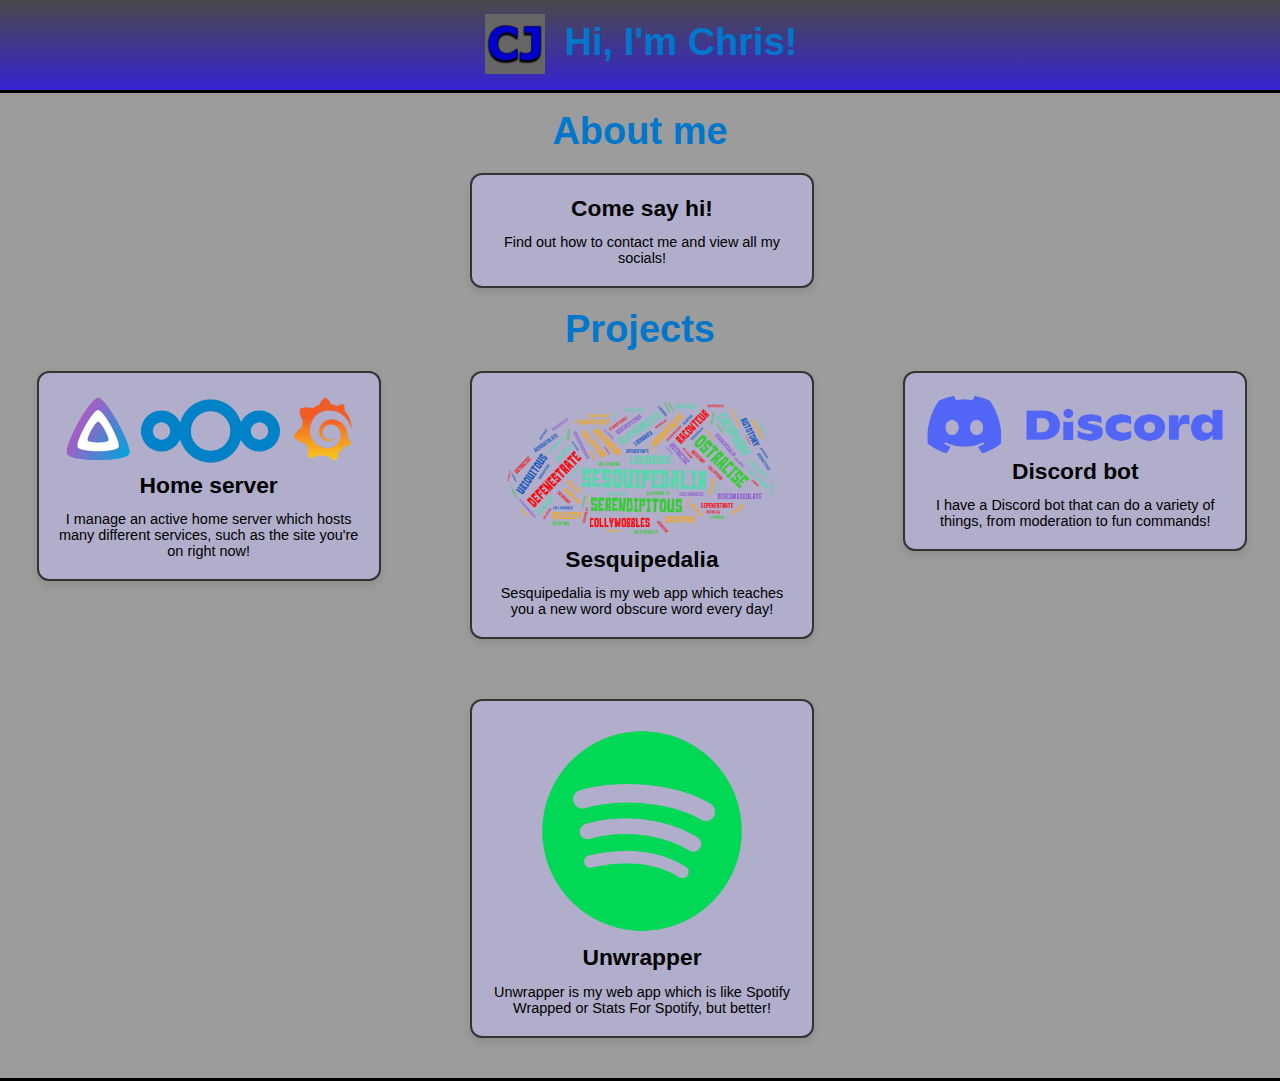
<file: index.html>
<!DOCTYPE html>
<html lang="en">
  <head>
    <meta charset="UTF-8">
    <meta name="viewport" content="width=device-width, initial-scale=1.0">
    <meta http-equiv="X-UA-Compatible" content="ie=edge">
    <title>Chris Jones</title>
    <link rel="stylesheet" href="style.css">
    <link rel="manifest" href="manifest.json">
    <link rel="icon" href="icon-512.jpg" type="image/png">
  </head>
  <body>
    
    <div class="section banner" style="padding:1px">
      <a href="https://cjones.cymru">
        <img src="icon-512.jpg" alt="CJ logo" height="60px">
      </a>
      <h1>
        Hi, I'm Chris!
      </h1>
    </div>
    <div class="banner-back"></div>

    <div class="section">
      
      <h1 style="margin-bottom: 0">About me</h1>

      <a href="https://cjones.cymru/about-me" class="boxlink">
        <div class="box clickable">
          <!-- <img src="images/discord-logo.png" alt="Discord logo" height="auto" width="100%"> -->
          <h3>Come say hi!</h3>
          Find out how to contact me and view all my socials!
        </div>
      </a>
    <!--</div>
    <div class="section">-->
      

      <h1 style="margin-bottom: 0">Projects</h1>
      <div class="grid-container" style="display: flex; flex-wrap: wrap; gap: 20px;">
        <a href="https://cjones.cymru/portal" class="boxlink">
          <div class="box clickable">
            <img src="images/homeserverSimple1.png" alt="Home server image featuring the Nextcloud, Jellyfin and Grafana logos" height="auto" width="100%">
            <h3>Home server</h3>
            I manage an active home server which hosts many different services, such as the site you're on right now!
          </div>
        </a>


        <a href="https://sesquipedalia.cjones.cymru" class="boxlink">
          <div class="box clickable">
            <img src="images/Sesquipedalia.png" alt="Sesquipedalia image" height="auto" width="100%">
            <h3>Sesquipedalia</h3>
            Sesquipedalia is my web app which teaches you a new word obscure word every day!
          </div>
        </a>
  
        <a href="https://cjones.cymru/discord" class="boxlink">
          <div class="box clickable">
            <img src="images/discord-logo.png" alt="Discord logo" height="auto" width="100%">
            <h3>Discord bot</h3>
            I have a Discord bot that can do a variety of things, from moderation to fun commands!
          </div>
        </a>

        <a href="https://unwrapper.cjones.cymru" class="boxlink">
          <div class="box clickable">
            <img src="images/spotify-logo.png" alt="Spotify logo" height="auto" width="100%">
            <h3>Unwrapper</h3>
            Unwrapper is my web app which is like Spotify Wrapped or Stats For Spotify, but better!
          </div>
        </a>

      </div>
    </div>
    
    <!--<div class="section">
      <h2>Contact</h2>
      
    </div>>-->

  </body>
</html>
</file>
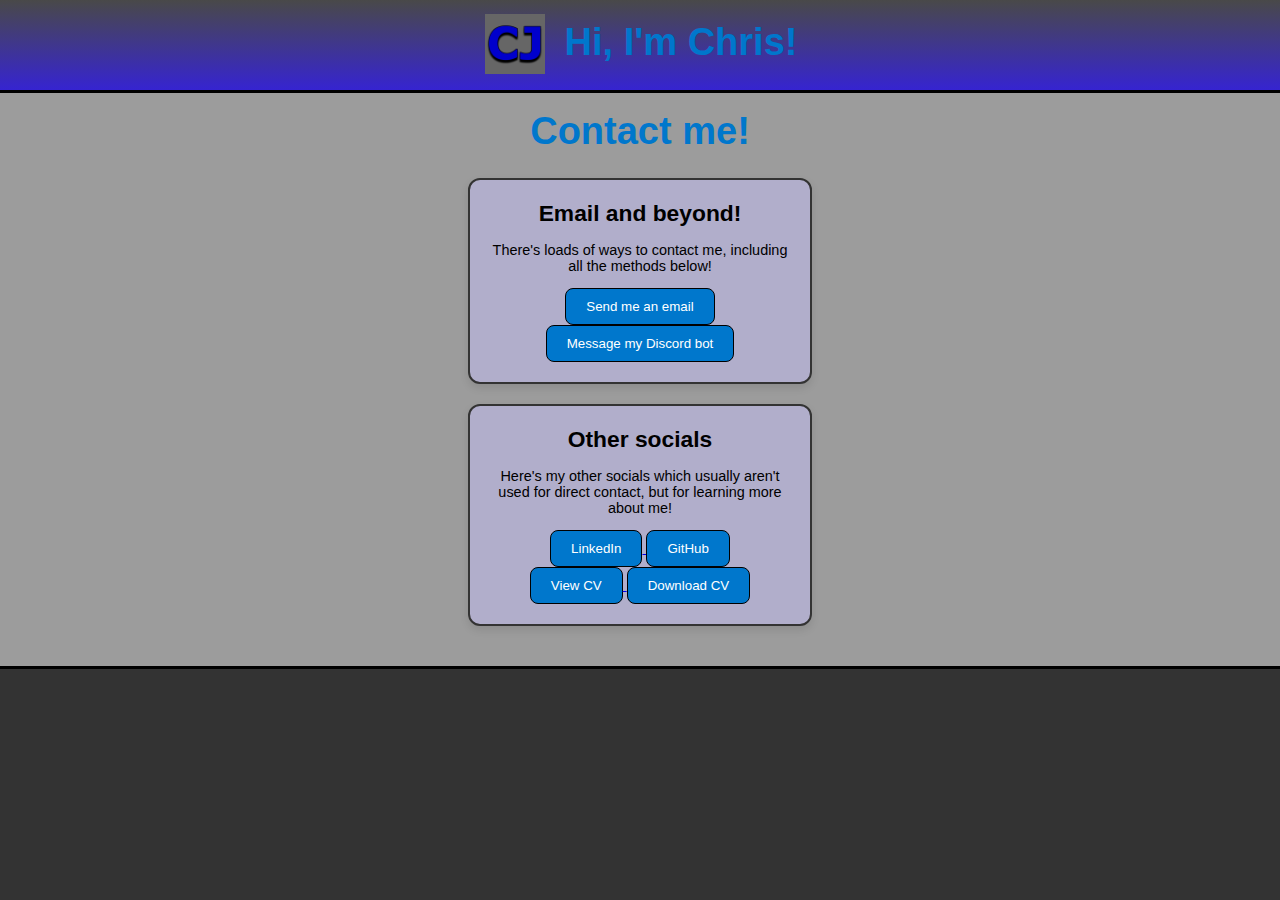
<file: about-me/index.html>
<!DOCTYPE html>
<html lang="en">
  <head>
    <meta charset="UTF-8">
    <meta name="viewport" content="width=device-width, initial-scale=1.0">
    <meta http-equiv="X-UA-Compatible" content="ie=edge">
    <title>About Me</title>
    <link rel="stylesheet" href="../style.css">
    <link rel="manifest" href="../manifest.json">
    <link rel="icon" href="../icon-512.jpg" type="image/png">
  </head>
  <body>

    <div class="section banner" style="padding:1px">
      <a href="https://cjones.cymru">
        <img src="../icon-512.jpg" alt="CJ logo" height="60px">
      </a>
      <h1>
        Hi, I'm Chris!
      </h1>
    </div>
    <div class="banner-back"></div>

    <div class="section">
      <h1>Contact me!</h1>
      <div class="box">
        <h3>Email and beyond!</h3>
        <p>
          There's loads of ways to contact me, including all the methods below!
        </p>
        <a href="#" id="contactBtn" data-user="christopher.jones2559" data-domain="gmail.com">
          <button>Send me an email</button>
        </a> <!--Uses fancy thing so bots can't scrape my email.-->
        <a href="https://cjones.cymru/discord" target="_blank">
          <button>Message my Discord bot</button>
        </a> 
      </div>
      
      <div class="box">
        <h3>Other socials</h3>
        <p>
          Here's my other socials which usually aren't used for direct contact, but for learning more about me!
        </p>
        <a href="https://www.linkedin.com/in/chrisjones2559/" target="_blank">
          <button>LinkedIn</button>
        </a>
        <a href="https://github.com/c-jones2559" target="_blank">
          <button>GitHub</button>
        </a>
        <br>
        <a href="https://cjones.cymru/about-me/cv" target="_blank">
          <button>View CV</button>
        </a>
        <a href="https://cjones.cymru/about-me/cv/Christopher-jones-CV.pdf" download>
          <button>Download CV</button>
        </a>
      </div>
    
    </div>
    
    </div>
  </body>
</html>
</file>
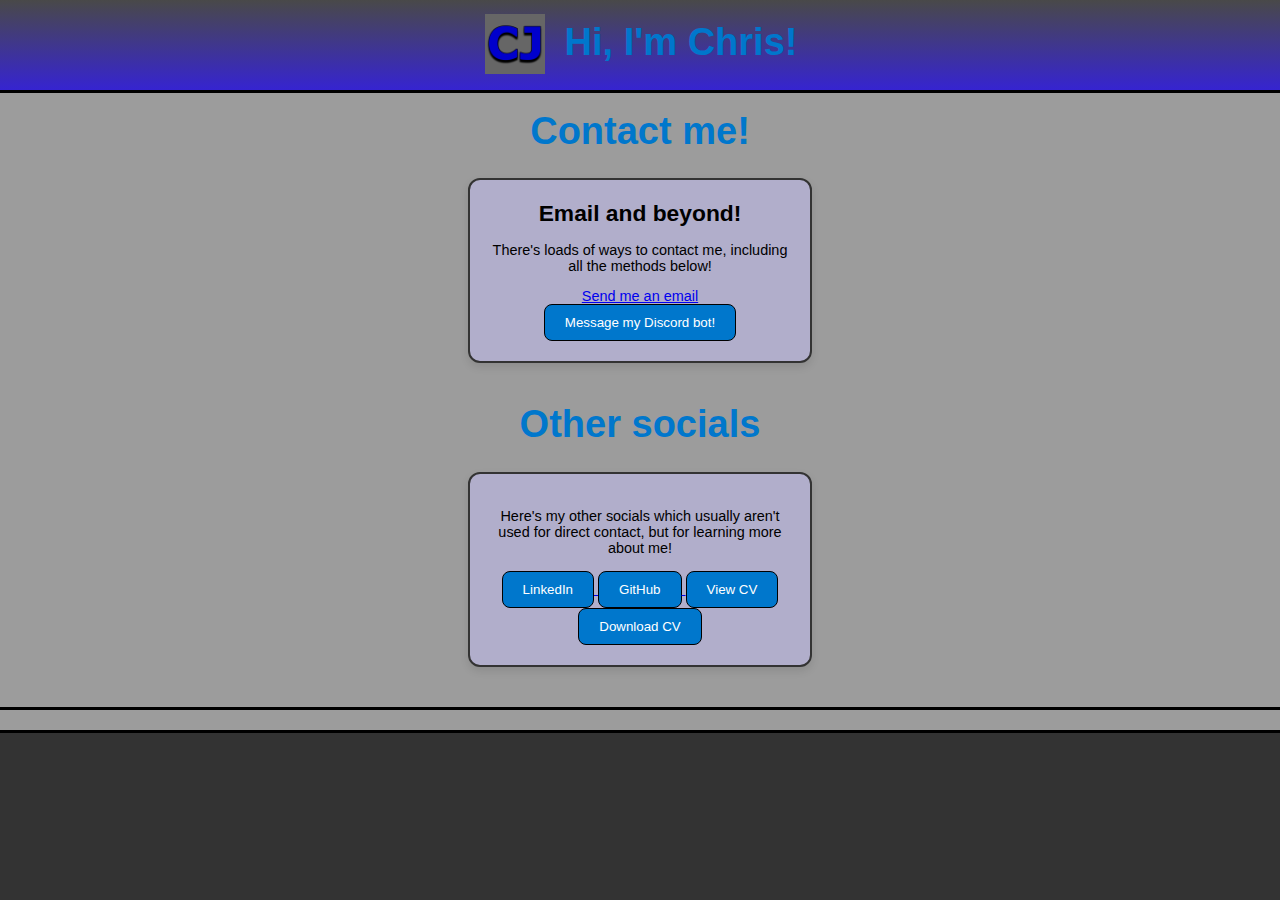
<file: aboutme/index.html>
<!DOCTYPE html>
<html lang="en">
  <head>
    <meta charset="UTF-8">
    <meta name="viewport" content="width=device-width, initial-scale=1.0">
    <meta http-equiv="X-UA-Compatible" content="ie=edge">
    <title>About Me</title>
    <link rel="stylesheet" href="../style.css">
    <link rel="manifest" href="../manifest.json">
    <link rel="icon" href="../icon-512.jpg" type="image/png">
  </head>
  <body>

    <div class="section banner" style="padding:1px">
      <a href="https://cjones.cymru">
        <img src="../icon-512.jpg" alt="CJ logo" height="60px">
      </a>
      <h1>
        Hi, I'm Chris!
      </h1>
    </div>
    <div class="banner-back"></div>

    <div class="section">
      <h1>Contact me!</h1>
      <div class="box">
        <h3>Email and beyond!</h3>
        <p>
          There's loads of ways to contact me, including all the methods below!
        </p>
        <a href="#" class="email-btn" id="contactBtn" data-user="christopher.jones2559" data-domain="gmail.com">
          Send me an email
        </a> <!--Uses fancy thing so bots can't scrape my email.-->
        <a href="https://cjones.cymru/discord" target="_blank">
          <button>Message my Discord bot!</button>
        </a> 
      </div>

      <div class="section">
      <h1>Other socials</h1>
      <div class="box">
        <h3></h3>
        <p>
          Here's my other socials which usually aren't used for direct contact, but for learning more about me!
        </p>
        <a href="https://www.linkedin.com/in/chrisjones2559/" target="_blank">
          <button>LinkedIn</button>
        </a>
        <a href="https://github.com/c-jones2559" target="_blank">
          <button>GitHub</button>
        </a>
        <a href="https://cjones.cymru/about-me/cv" target="_blank">
          <button>View CV</button>
        </a>
        <a href="https://cjones.cymru/about-me/cv/Christopher-jones-CV.pdf" download>
          <button>Download CV</button>
        </a>
      </div>
    
    </div>
    
    </div>
  </body>
</html>
</file>
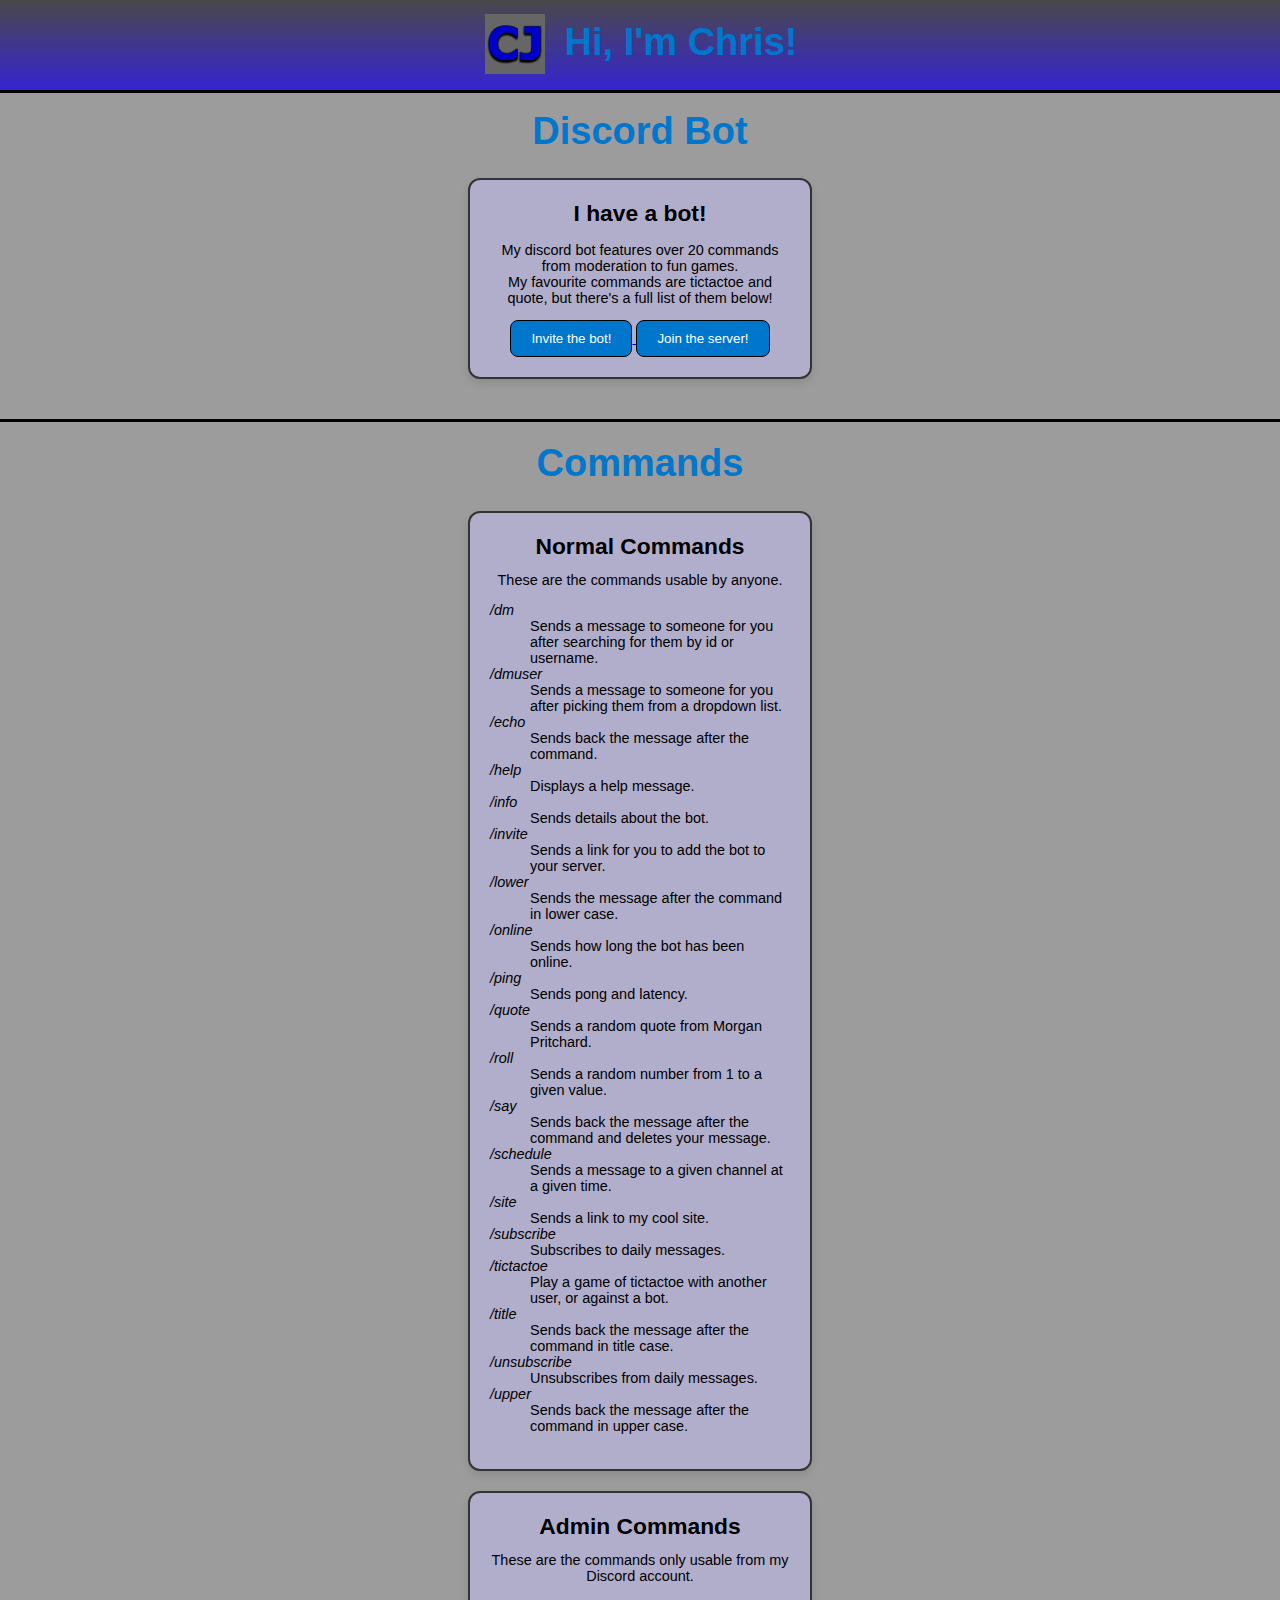
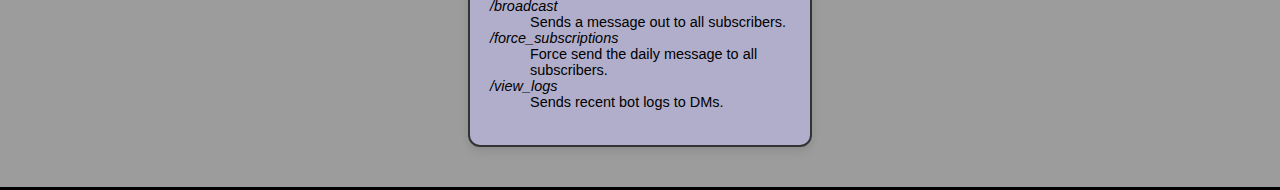
<file: discord/index.html>
<!DOCTYPE html>
<html lang="en">
  <head>
    <meta charset="UTF-8">
    <meta name="viewport" content="width=device-width, initial-scale=1.0">
    <meta http-equiv="X-UA-Compatible" content="ie=edge">
    <title>Chris Jones</title>
    <link rel="stylesheet" href="../style.css">
    <link rel="manifest" href="../manifest.json">
    <link rel="icon" href="../icon-512.jpg" type="image/png">
  </head>
  <body>

    <div class="section banner" style="padding:1px">
      <a href="https://cjones.cymru">
        <img src="../icon-512.jpg" alt="CJ logo" height="60px">
      </a>
      <h1>
        Hi, I'm Chris!
      </h1>
    </div>
    <div class="banner-back"></div>

    <div class="section">
      <h1>Discord Bot</h1>
      <div class="box">
        <h3>I have a bot!</h3>
        <p>
          My discord bot features over 20 commands from moderation to fun games. <br>
          My favourite commands are tictactoe and quote, but there's a full list of them below!
        </p>
        <a href="https://cjones.cymru/discord/invite" target="_blank">
          <button>Invite the bot!</button>
        </a>
        <a href="https://cjones.cymru/discord/join" target="_blank">
          <button>Join the server!</button>
        </a>
      </div>
    
    </div>
    <div class="section">
      <h1>Commands</h1>
      <div class="box">
        <h3>Normal Commands</h3>
        These are the commands usable by anyone.
        <dl style="text-align: left">
          <dt><i>/dm</i></dt>
          <dd>Sends a message to someone for you after searching for them by id or username.</dd>
          <dt><i>/dmuser</i></dt>
          <dd>Sends a message to someone for you after picking them from a dropdown list.</dd>
          <dt><i>/echo</i></dt>
          <dd>Sends back the message after the command.</dd>
          <dt><i>/help</i></dt>
          <dd>Displays a help message.</dd>
          <dt><i>/info</i></dt>
          <dd>Sends details about the bot.</dd>
          <dt><i>/invite</i></dt>
          <dd>Sends a link for you to add the bot to your server.</dd>
          <dt><i>/lower</i></dt>
          <dd>Sends the message after the command in lower case.</dd>
          <dt><i>/online</i></dt>
          <dd>Sends how long the bot has been online.</dd>
          <dt><i>/ping</i></dt>
          <dd>Sends pong and latency.</dd>
          <dt><i>/quote</i></dt>
          <dd>Sends a random quote from Morgan Pritchard.</dd>
          <dt><i>/roll</i></dt>
          <dd>Sends a random number from 1 to a given value.</dd>
          <dt><i>/say</i></dt>
          <dd>Sends back the message after the command and deletes your message.</dd>
          <dt><i>/schedule</i></dt>
          <dd>Sends a message to a given channel at a given time.</dd>
          <dt><i>/site</i></dt>
          <dd>Sends a link to my cool site.</dd>
          <dt><i>/subscribe</i></dt>
          <dd>Subscribes to daily messages.</dd>
          <dt><i>/tictactoe</i></dt>
          <dd>Play a game of tictactoe with another user, or against a bot.</dd>
          <dt><i>/title</i></dt>
          <dd>Sends back the message after the command in title case.</dd>
          <dt><i>/unsubscribe</i></dt>
          <dd>Unsubscribes from daily messages.</dd>
          <dt><i>/upper</i></dt>
          <dd>Sends back the message after the command in upper case.</dd>
        </dl>
      </div>
      <div class="box">
        <h3>Admin Commands</h3>
        These are the commands only usable from my Discord account.
        <dl style="text-align: left">
          <dt><i>/broadcast</i></dt>
          <dd>Sends a message out to all subscribers.</dd>
          <dt><i>/force_subscriptions</i></dt>
          <dd>Force send the daily message to all subscribers.</dd>
          <dt><i>/view_logs</i></dt>
          <dd>Sends recent bot logs to DMs.</dd>
        </dl>
      </div>
    </div>
  </body>
</html>
</file>
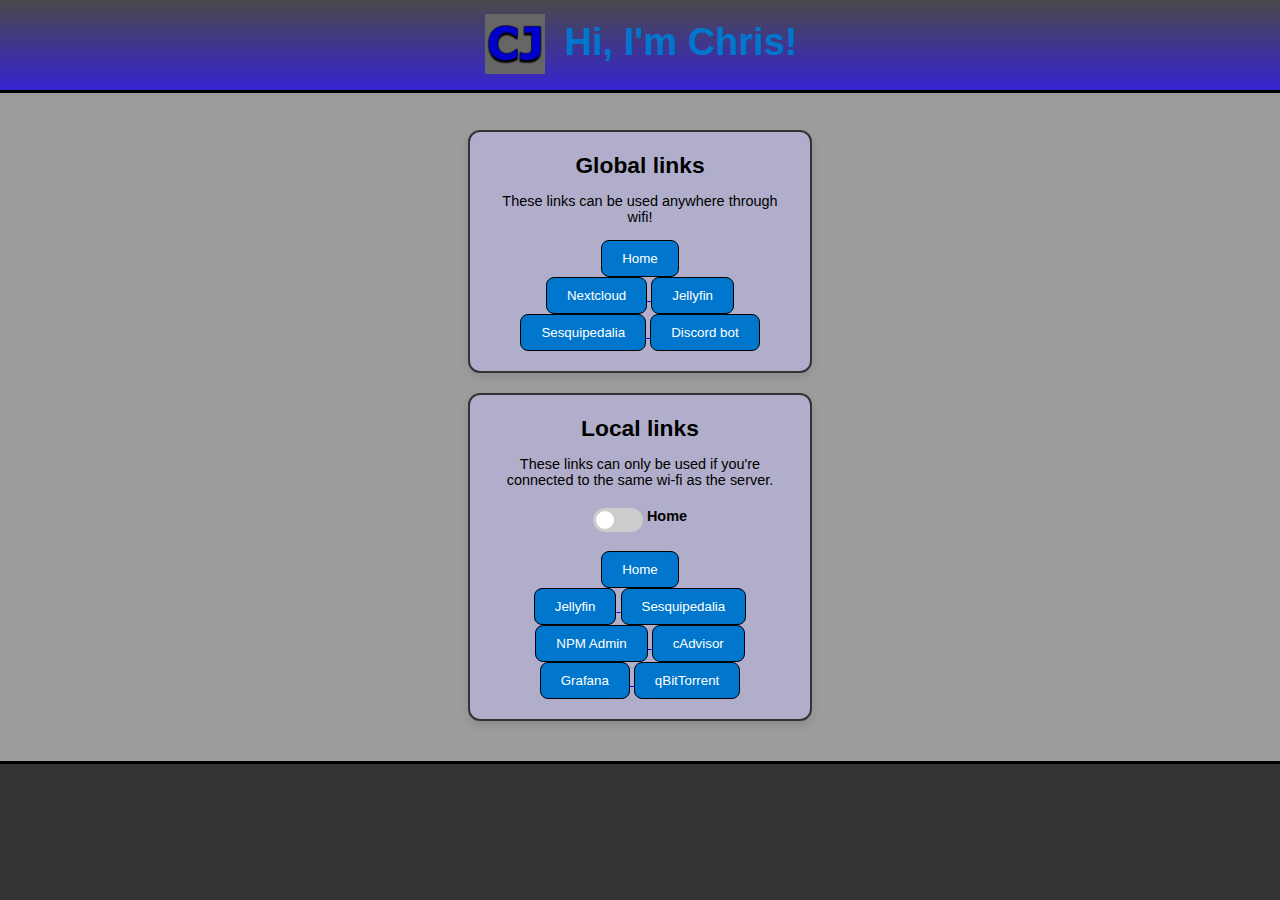
<file: portal/index.html>
<!DOCTYPE html>
<html lang="en">
  <head>
    <meta charset="UTF-8">
    <meta name="viewport" content="width=device-width, initial-scale=1.0">
    <meta http-equiv="X-UA-Compatible" content="ie=edge">
    <title>Chris Jones</title>
    <link rel="stylesheet" href="../style.css">
    <link rel="manifest" href="../manifest.json">
    <link rel="icon" href="../icon-512.jpg" type="image/png">
  </head>
  <body>

    <div class="section banner" style="padding:1px">
      <a href="https://cjones.cymru">
        <img src="../icon-512.jpg" alt="CJ logo" height="60px">
      </a>
      <h1>
        Hi, I'm Chris!
      </h1>
    </div>
    <div class="banner-back"></div>
    
    <div class="section">
      <div class="box">
        <h3>Global links</h3>
        <p>These links can be used anywhere through wifi!</p>
        <a href="https://cjones.cymru">
          <button>Home</button>
        </a>
        <br>
        <a href="https://cloud.cjones.cymru">
          <button>Nextcloud</button>
        </a>
        <a href="https://jelly.cjones.cymru">
          <button>Jellyfin</button>
        </a>
        <a href="https://sesquipedalia.cjones.cymru">
          <button>Sesquipedalia</button>
        </a>
        <a href="https://bot.cjones.cymru">
          <button>Discord bot</button>
        </a>
      </div>

      <div class="box">
        <h3>Local links</h3>
        <p>These links can only be used if you're connected to the same wi-fi as the server.</p>

        <h4>
          <label class="switch">
            <input type="checkbox" id="locationSwitch">
            <span class="slider"></span>
          </label>
          <span id="locationText">Home</span>
        </h4>

        <a id="home" href="#">
          <button>Home</button>
        </a>
        <br>
        <a id="jellyfin" href="#">
          <button>Jellyfin</button>
        </a>
        <a id="sesquipedalia" href="#">
          <button>Sesquipedalia</button>
        </a>
        <br>
        <a id="npm" href="#">
          <button>NPM Admin</button>
        </a>
        <a id="cadvisor" href="#">
          <button>cAdvisor</button>
        </a>
        <br>
        <a id="grafana" href="#">
          <button>Grafana</button>
        </a>
        <a id="qBitTorrent" href="#">
          <button>qBitTorrent</button>
        </a>

      </div>



    </div>

    <script src="index.js"></script>
    
  </body>
</html>
</file>
<file: about-me/cv/index.html>
<!DOCTYPE html>
<html lang="en">
  <head>
    <meta charset="UTF-8">
    <meta name="viewport" content="width=device-width, initial-scale=1.0">
    <meta http-equiv="X-UA-Compatible" content="ie=edge">
    <title>About Me</title>
    <link rel="stylesheet" href="../../style.css">
    <link rel="manifest" href="../../manifest.json">
    <link rel="icon" href="../../icon-512.jpg" type="image/png">
  </head>
  <body>
    <embed src="https://cjones.cymru/cv/Christopher-Jones-CV.pdf" width="100%" height="100%" type="application/pdf">
  </body>
</html>
</file>
<file: aboutme/cv/index.html>
<!DOCTYPE html>
<html lang="en">
  <head>
    <meta charset="UTF-8">
    <meta name="viewport" content="width=device-width, initial-scale=1.0">
    <meta http-equiv="X-UA-Compatible" content="ie=edge">
    <title>About Me</title>
    <link rel="stylesheet" href="../../style.css">
    <link rel="manifest" href="../../manifest.json">
    <link rel="icon" href="../../icon-512.jpg" type="image/png">
  </head>
  <body>
    <embed src="http://example.com/the.pdf" width="100%" height="100%" type="application/pdf">
  </body>
</html>
</file>
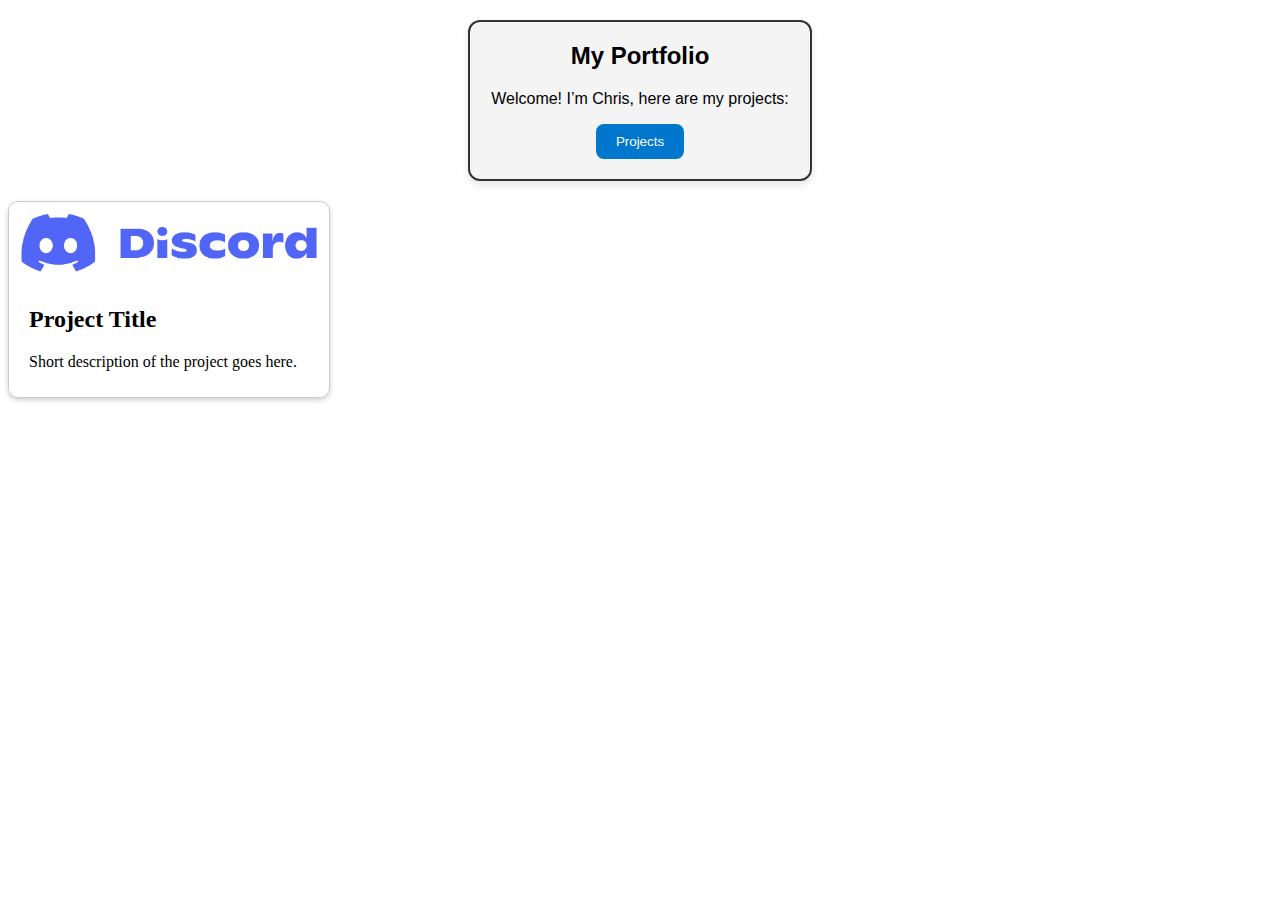
<file: test.html>
<!DOCTYPE html>
<html lang="en">
<head>
  <meta charset="UTF-8">
  <meta name="viewport" content="width=device-width, initial-scale=1.0">
  <title>Box Example</title>
  <style>
    .box {
      width: 300px;
      padding: 20px;
      margin: 20px auto;
      border: 2px solid #333;   /* solid border */
      border-radius: 12px;      /* rounded corners */
      background-color: #f4f4f4; /* grey background */
      box-shadow: 0 4px 8px rgba(0,0,0,0.1); /* drop shadow */
      text-align: center;
      font-family: sans-serif;
    }
    .box h2 {
      margin-top: 0;
    }
    .box button {
      padding: 10px 20px;
      border: none;
      border-radius: 8px;
      background: #0077cc;
      color: white;
      cursor: pointer;
    }
    .box button:hover {
      background: #005fa3;
    }

    .card {
  width: 300px;           /* card width */
  border: 1px solid #ccc; /* optional border */
  border-radius: 10px;    /* rounded corners */
  overflow: hidden;       /* makes sure image corners match card */
  box-shadow: 0 2px 5px rgba(0,0,0,0.2); /* subtle shadow */
  padding: 10px;
  padding-bottom: 0;

}

.card-img {
  width: 100%;  /* image fills the top */
  height: 60px; /* fixed height for top half */
  object-fit: cover; /* keeps image from stretching */
}

.card-text {
  padding: 10px;
  background: #fff; /* text area background */
}

  </style>
</head>
<body>
  <div class="box">
    <h2>My Portfolio</h2>
    <p>Welcome! I’m Chris, here are my projects:</p>
    <button onclick="location.href='projects.html'">Projects</button>
  </div>



  <div class="card">
  <img src="images/discord-logo.png" alt="Project Image" class="card-img">
  <div class="card-text">
    <h2>Project Title</h2>
    <p>Short description of the project goes here.</p>
  </div>
</div>

</body>
</html>
</file>
<file: style.css>
html, body {
    margin: 0;
    padding-top: 100px;
    height: 100%;
    text-align: center;
    background-color: #333;
    font-family: Verdana, sans-serif;
    font-size: 0.95rem;
    padding: 0;
}
h1 {
    text-align: center;
    color: #0077cc;
    font-weight: bold;
    font-size: 2.5rem;
    text-shadow: 
      -2px -1px 1 #000,  
       2px -2px 1 #000,
      -2px  2px 1 #000,
       2px  2px 1 #000;
    margin-top: 0;
}

h2 {
  font-size: 2rem;
}

h3 {
  font-size: 1.5rem;
}

.switch {
  position: relative;
  display: inline-block;
  width: 50px;
  height: 24px;
}
.switch input {
  opacity: 0;
  width: 0;
  height: 0;
}
.slider {
  position: absolute;
  cursor: pointer;
  top: 0; left: 0; right: 0; bottom: 0;
  background-color: #ccc;
  transition: .3s;
  border-radius: 24px;
}
.slider:before {
  position: absolute;
  content: "";
  height: 18px; width: 18px;
  left: 3px; bottom: 3px;
  background-color: white;
  transition: .3s;
  border-radius: 50%;
}
input:checked + .slider {
  background-color: #4caf50;
}
input:checked + .slider:before {
  transform: translateX(26px);
}

.box {
  width: 300px;
  padding: 20px;
  margin: 20px auto;
  border: 2px solid #333;
  border-radius: 12px;
  background-color: rgba(177, 174, 203);
  box-shadow: 0 4px 8px rgba(0,0,0,0.1);
  text-align: center;
  font-family: sans-serif;
  display: relative;
}
.clickable {
  cursor: pointer;
  display: inline-block;
  text-decoration: none;
  color: #000;
}
.clickable:hover {
  filter: brightness(0.8);
}
.box h3 {
  margin-top: 0;
  margin-bottom: 0.8rem;
}
button {
  padding: 10px 20px;
  border: 1px solid #000000;
  border-radius: 8px;
  background: #0077cc;
  color: white;
  cursor: pointer;
  display: inline-block;
}
button:hover {
  background: #005fa3;
}

.section {
  background-color: #333;
  /* background: linear-gradient(350deg, rgb(54, 36, 209) 0%, rgb(156, 156, 156) 100%); */
  background: rgb(156, 156, 156);
  padding: 20px 0;
  margin: 0px 0;
  border-bottom: 3px solid #000000;
}

.banner {
  position: fixed;
  width: 100%;
  top: 0;
  left: 0;
  z-index: 10;
  display: flex;
  align-items: center;
  justify-content: center;
  gap: 20px;
  background: linear-gradient(360deg, rgb(54, 36, 209) 0%, rgb(73, 73, 73) 100%);
  padding: 0;
  margin: 0;
}
.banner h1 {
  margin-top: 20px;
}

.banner-back {
  top: 0;
  padding: 0;
  margin: 0;
  height: 90px;
}

.box-img {
  width: 100%
}

a.boxlink {
  display: block;
  text-decoration: none;
  color: inherit;
  width: 340px;
  margin: 0 auto;
  padding-top: 0;
}
</file>
